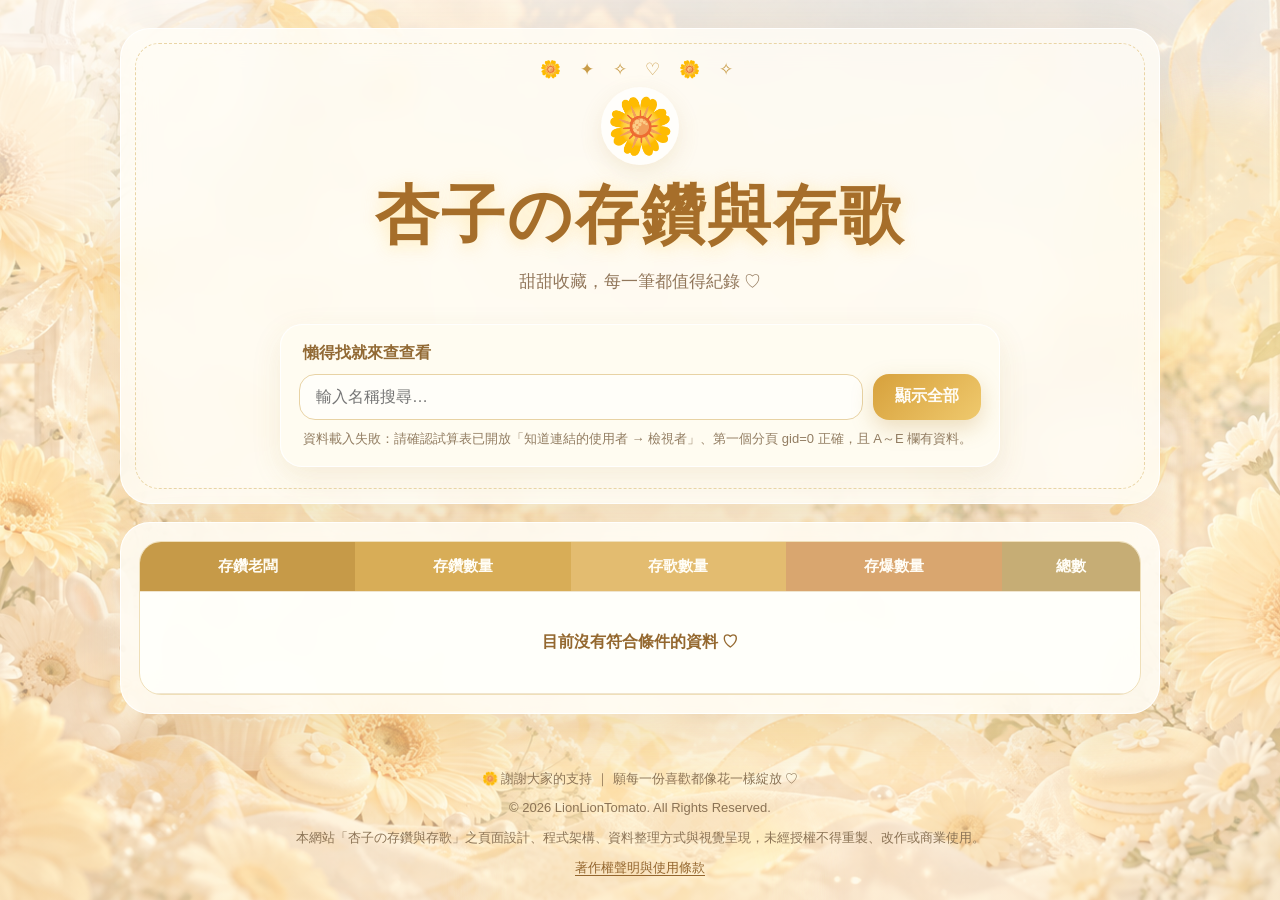
<file: index.html>
<!doctype html>
<html lang="zh-Hant">
<head>
  <meta charset="UTF-8">
  <meta name="viewport" content="width=device-width,initial-scale=1">
  <meta name="theme-color" content="#fff4d8">
  <meta name="description" content="杏子の存鑽與存歌｜收藏與查詢紀錄">
  <title>杏子の存鑽與存歌</title>
  <link rel="stylesheet" href="./style.css">
  <link rel="icon" type="image/svg+xml" href="./favicon.svg">
</head>
<body>
  <div class="bg-glow glow-one"></div>
  <div class="bg-glow glow-two"></div>
  <div class="bg-glow glow-three"></div>

  <div class="floaties" aria-hidden="true">
    <span>🌼</span><span>✧</span><span>♡</span><span>🌼</span><span>✦</span><span>🍃</span><span>✿</span><span>🌼</span><span>♡</span><span>✧</span><span>🌼</span><span>✦</span>
  </div>

  <main class="shell">
    <section class="hero panel">
      <div class="sparkles" aria-hidden="true">🌼 ✦ ✧ ♡ 🌼 ✧</div>
      <div class="daisy-badge" aria-hidden="true">🌼</div>
      <h1 id="siteTitle">杏子の存鑽與存歌</h1>
      <p id="siteSubtitle" class="subtitle">甜甜收藏，每一筆都值得紀錄 ♡</p>

      <div class="search-card">
        <label for="searchInput">懶得找就來查查看</label>
        <div class="search-row">
          <input id="searchInput" type="search" placeholder="輸入名稱搜尋…" autocomplete="off">
          <button id="clearBtn" type="button">顯示全部</button>
        </div>
        <p id="resultText" role="status" aria-live="polite">資料載入中…</p>
      </div>
    </section>

    <section class="content panel" aria-label="資料表格">
      <div class="table-wrap">
        <table>
          <thead>
            <tr id="tableHead">
              <th>存鑽老闆</th>
              <th>存鑽數量</th>
              <th>存歌數量</th>
              <th>存爆數量</th>
              <th>總數</th>
            </tr>
          </thead>
          <tbody id="tableBody">
            <tr><td colspan="5" class="empty">資料載入中…</td></tr>
          </tbody>
        </table>
      </div>
    </section>
  </main>

  <footer class="footer">
    <p>🌼 謝謝大家的支持 ｜ 願每一份喜歡都像花一樣綻放 ♡</p>
    <p>© 2026 LionLionTomato. All Rights Reserved.</p>
    <p>本網站「杏子の存鑽與存歌」之頁面設計、程式架構、資料整理方式與視覺呈現，未經授權不得重製、改作或商業使用。</p>
    <a href="./copyright.html">著作權聲明與使用條款</a>
  </footer>

  <script src="./script.js" defer></script>
</body>
</html>
</file>
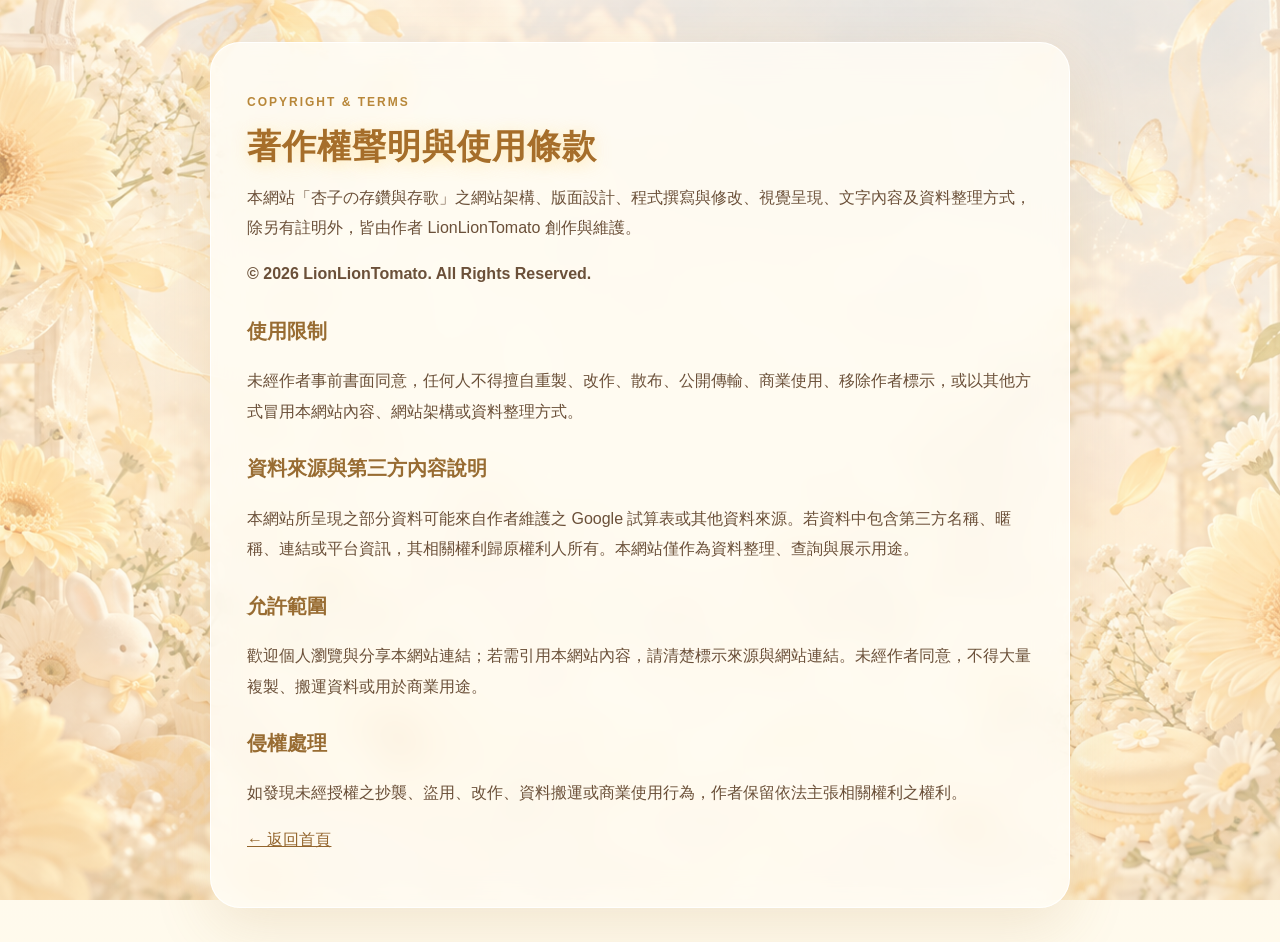
<file: copyright.html>
<!doctype html>
<html lang="zh-Hant">
<head>
  <meta charset="UTF-8">
  <meta name="viewport" content="width=device-width,initial-scale=1">
  <meta name="theme-color" content="#fff4d8">
  <title>著作權聲明｜杏子の存鑽與存歌</title>
  <link rel="stylesheet" href="./style.css">
  <link rel="icon" type="image/svg+xml" href="./favicon.svg">
</head>
<body>
  <article class="copyright-page panel">
    <p class="eyebrow">COPYRIGHT &amp; TERMS</p>
    <h1>著作權聲明與使用條款</h1>
    <p>本網站「杏子の存鑽與存歌」之網站架構、版面設計、程式撰寫與修改、視覺呈現、文字內容及資料整理方式，除另有註明外，皆由作者 LionLionTomato 創作與維護。</p>
    <p><strong>© 2026 LionLionTomato. All Rights Reserved.</strong></p>
    <h2>使用限制</h2>
    <p>未經作者事前書面同意，任何人不得擅自重製、改作、散布、公開傳輸、商業使用、移除作者標示，或以其他方式冒用本網站內容、網站架構或資料整理方式。</p>
    <h2>資料來源與第三方內容說明</h2>
    <p>本網站所呈現之部分資料可能來自作者維護之 Google 試算表或其他資料來源。若資料中包含第三方名稱、暱稱、連結或平台資訊，其相關權利歸原權利人所有。本網站僅作為資料整理、查詢與展示用途。</p>
    <h2>允許範圍</h2>
    <p>歡迎個人瀏覽與分享本網站連結；若需引用本網站內容，請清楚標示來源與網站連結。未經作者同意，不得大量複製、搬運資料或用於商業用途。</p>
    <h2>侵權處理</h2>
    <p>如發現未經授權之抄襲、盜用、改作、資料搬運或商業使用行為，作者保留依法主張相關權利之權利。</p>
    <p><a href="./index.html">← 返回首頁</a></p>
  </article>
</body>
</html>
</file>
<file: style.css>
:root{
  --ink:#6b5039;
  --ink-soft:#92775b;
  --gold:#d9a744;
  --gold-deep:#b97d24;
  --line:#efdfb9;
  --panel:rgba(255,253,246,.84);
  --panel-strong:rgba(255,252,242,.94);
  --shadow:0 20px 58px rgba(166,123,49,.15);
}
*{box-sizing:border-box}
html{scroll-behavior:smooth}
body{
  margin:0;min-height:100vh;overflow-x:hidden;color:var(--ink);
  font-family:'Noto Sans TC','Microsoft JhengHei',sans-serif;
  background:linear-gradient(180deg,rgba(255,249,232,.40),rgba(255,245,218,.50)),url('./assets/gerbera-garden-v2.png') center center/cover no-repeat fixed;
}
.bg-glow{position:fixed;border-radius:50%;filter:blur(20px);pointer-events:none;z-index:0;opacity:.65}
.glow-one{width:340px;height:340px;top:-110px;left:-70px;background:rgba(255,255,255,.85)}
.glow-two{width:300px;height:300px;right:-85px;top:100px;background:rgba(255,224,144,.42)}
.glow-three{width:330px;height:330px;left:50%;bottom:-150px;transform:translateX(-50%);background:rgba(255,237,188,.45)}
.floaties{position:fixed;inset:0;overflow:hidden;pointer-events:none;z-index:0}
.floaties span{position:absolute;bottom:-80px;opacity:0;color:#d5a442;text-shadow:0 5px 18px rgba(180,134,54,.18);animation:floatUp linear infinite;user-select:none}
.floaties span:nth-child(1){left:4%;font-size:27px;animation-duration:20s;animation-delay:-3s}
.floaties span:nth-child(2){left:12%;font-size:20px;animation-duration:17s;animation-delay:-12s}
.floaties span:nth-child(3){left:19%;font-size:22px;animation-duration:19s;animation-delay:-8s}
.floaties span:nth-child(4){left:28%;font-size:29px;animation-duration:23s;animation-delay:-14s}
.floaties span:nth-child(5){left:38%;font-size:22px;animation-duration:18s;animation-delay:-5s}
.floaties span:nth-child(6){left:47%;font-size:24px;animation-duration:24s;animation-delay:-16s}
.floaties span:nth-child(7){left:58%;font-size:23px;animation-duration:20s;animation-delay:-10s}
.floaties span:nth-child(8){left:69%;font-size:28px;animation-duration:21s;animation-delay:-18s}
.floaties span:nth-child(9){left:79%;font-size:21px;animation-duration:18s;animation-delay:-7s}
.floaties span:nth-child(10){left:87%;font-size:19px;animation-duration:16s;animation-delay:-11s}
.floaties span:nth-child(11){left:93%;font-size:27px;animation-duration:22s;animation-delay:-15s}
.floaties span:nth-child(12){left:97%;font-size:20px;animation-duration:19s;animation-delay:-4s}
@keyframes floatUp{0%{transform:translate3d(0,0,0) rotate(0);opacity:0}10%{opacity:.35}50%{opacity:.48}100%{transform:translate3d(10px,-118vh,0) rotate(18deg);opacity:0}}
.shell{width:min(1040px,calc(100% - 28px));margin:0 auto;padding:28px 0 22px;position:relative;z-index:1}
.panel{background:var(--panel);border:1px solid rgba(255,255,255,.92);border-radius:30px;box-shadow:var(--shadow);backdrop-filter:blur(16px)}
.hero{text-align:center;position:relative;overflow:hidden;padding:30px clamp(18px,5vw,54px) 36px}
.hero::before{content:'';position:absolute;inset:14px;border:1.5px dashed #ead5a6;border-radius:24px;pointer-events:none}
.sparkles{color:#c99c48;font-size:17px;letter-spacing:7px;margin-bottom:5px}
.daisy-badge{width:78px;height:78px;margin:7px auto 12px;display:grid;place-items:center;border-radius:50%;font-size:55px;background:rgba(255,255,255,.65);box-shadow:0 8px 22px rgba(195,151,68,.16);animation:flowerBob 5s ease-in-out infinite}
@keyframes flowerBob{0%,100%{transform:translateY(0) rotate(-4deg)}50%{transform:translateY(-5px) rotate(4deg)}}
h1{margin:0;color:#a66e2a;font-size:clamp(33px,5.8vw,64px);line-height:1.2;letter-spacing:.03em;font-weight:900;text-shadow:0 3px 18px rgba(255,231,171,.9)}
.subtitle{margin:14px 0 0;color:var(--ink-soft);font-size:17px;line-height:1.7}
.search-card{width:min(720px,100%);margin:27px auto 0;padding:18px;text-align:left;border-radius:22px;background:var(--panel-strong);border:1px solid rgba(255,255,255,.98);box-shadow:0 10px 30px rgba(173,130,51,.12)}
.search-card label{display:block;margin:0 0 10px 4px;color:#926a35;font-weight:800}
.search-row{display:grid;grid-template-columns:1fr auto;gap:10px}
input[type="search"]{width:100%;min-width:0;padding:13px 16px;border-radius:16px;border:1px solid #e8d3a5;background:#fffef9;color:var(--ink);font:inherit;font-size:16px;outline:none}
input[type="search"]:focus{border-color:#d7a846;box-shadow:0 0 0 4px rgba(218,177,89,.2)}
button{border:0;border-radius:16px;padding:12px 22px;cursor:pointer;font:inherit;font-weight:800;color:#fffdf7;background:linear-gradient(135deg,#d7a13c,#efc96d);box-shadow:0 8px 22px rgba(183,131,37,.26)}
button:hover{filter:brightness(1.04)}button:focus-visible,a:focus-visible{outline:3px solid #c99538;outline-offset:3px}
#resultText{margin:10px 4px 0;min-height:18px;font-size:13px;color:#927d62}
.content{margin-top:18px;padding:18px}
.table-wrap{overflow-x:auto;border-radius:22px;border:1px solid var(--line);background:rgba(255,255,252,.84)}
table{width:100%;min-width:680px;border-collapse:collapse}
th,td{padding:15px 12px;text-align:center;border-bottom:1px solid #f0e5ce}
th{font-size:15px;white-space:nowrap;color:#fffdf6}
th:nth-child(1){background:#c69a48}th:nth-child(2){background:#d8ad57}th:nth-child(3){background:#e3bc70}th:nth-child(4){background:#d9a66f}th:nth-child(5){background:#c6ad75}
td{font-size:16px;color:#6a553e}tbody tr:nth-child(even){background:rgba(255,247,225,.76)}tbody tr:hover{background:rgba(255,235,185,.58)}tbody td:first-child{font-weight:800;color:#94682f}
.empty{padding:40px;color:#9a8669}
.footer{max-width:900px;margin:16px auto 28px;padding:10px 18px;text-align:center;position:relative;z-index:1;color:#8b7355;font-size:13px;line-height:1.9}
.footer p{margin:5px auto}.footer a{color:#93652d;text-decoration:underline;text-underline-offset:3px}
.copyright-page{max-width:860px;margin:42px auto;padding:36px;position:relative;z-index:1;line-height:1.9;background:var(--panel)}
.copyright-page .eyebrow{color:#b88739;letter-spacing:2px;font-size:12px;font-weight:800}
.copyright-page h1{font-size:34px}.copyright-page h2{margin-top:22px;color:#986c32;font-size:20px}.copyright-page a{color:#93652d}
@media(max-width:650px){.shell{width:calc(100% - 18px);padding-top:16px}.hero{padding:23px 16px 29px}.hero::before{inset:10px}.sparkles{letter-spacing:4px}.search-row{grid-template-columns:1fr}button{min-height:48px}.content{padding:12px}.footer{font-size:12px}.copyright-page{margin:16px 9px;padding:23px}}
@media(prefers-reduced-motion:reduce){*,*::before,*::after{animation-duration:.01ms!important;animation-iteration-count:1!important;scroll-behavior:auto!important}}
</file>
